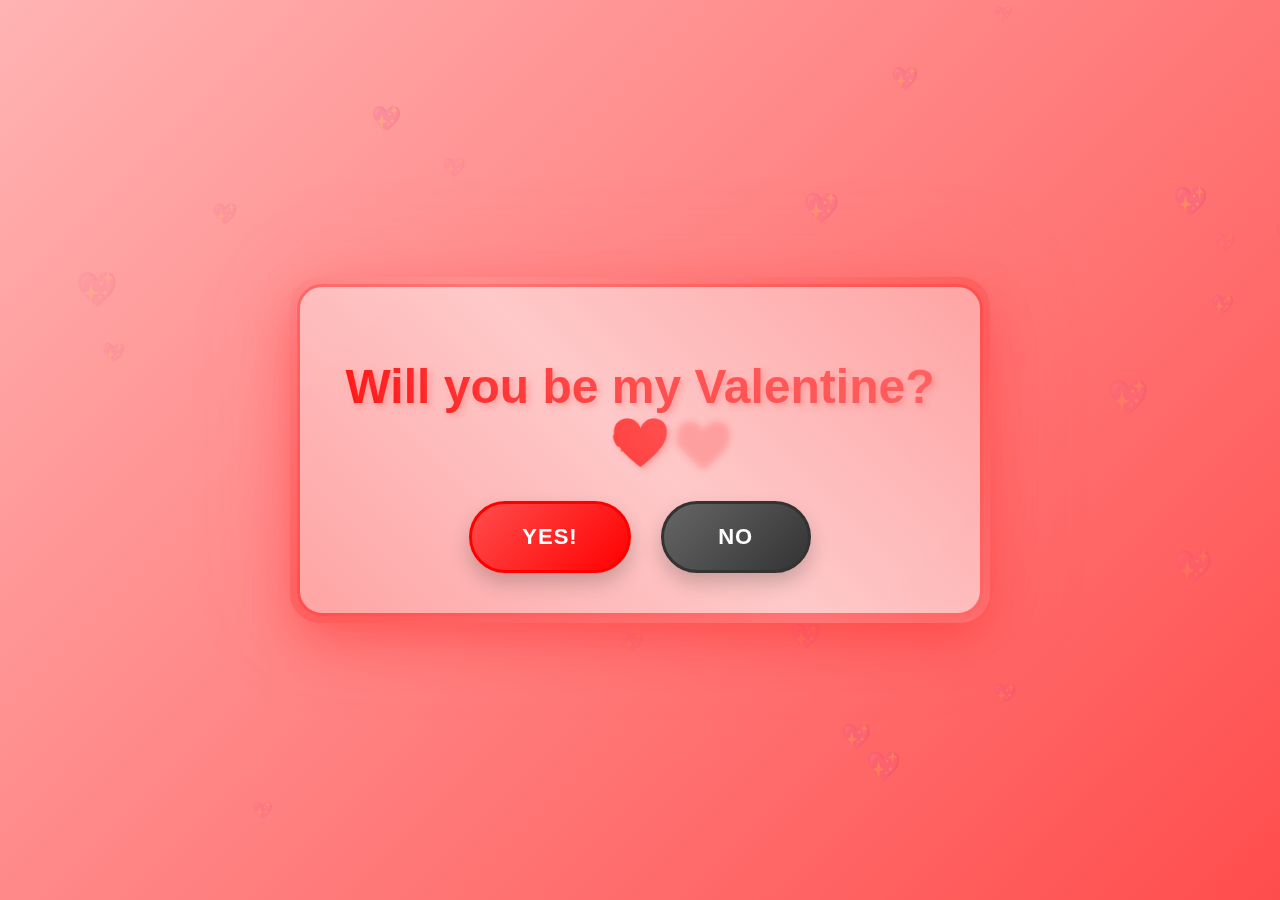
<file: index.html>
<!DOCTYPE html>
<html lang="en">
<head>
    <meta charset="UTF-8">
    <meta name="viewport" content="width=device-width, initial-scale=1.0">
    <title>Will You Be My Valentine?</title>
    <link rel="stylesheet" href="styles.css">
</head>
<body>
    <div class="container">
        <h1>Will you be my Valentine? 💝</h1>
        <div class="buttons">
            <button class="yes-button" id="yesButton">Yes!</button>
            <button class="no-button" id="noButton">No</button>
        </div>
    </div>
    
    <script src="script.js"></script>
</body>
</html>
</file>
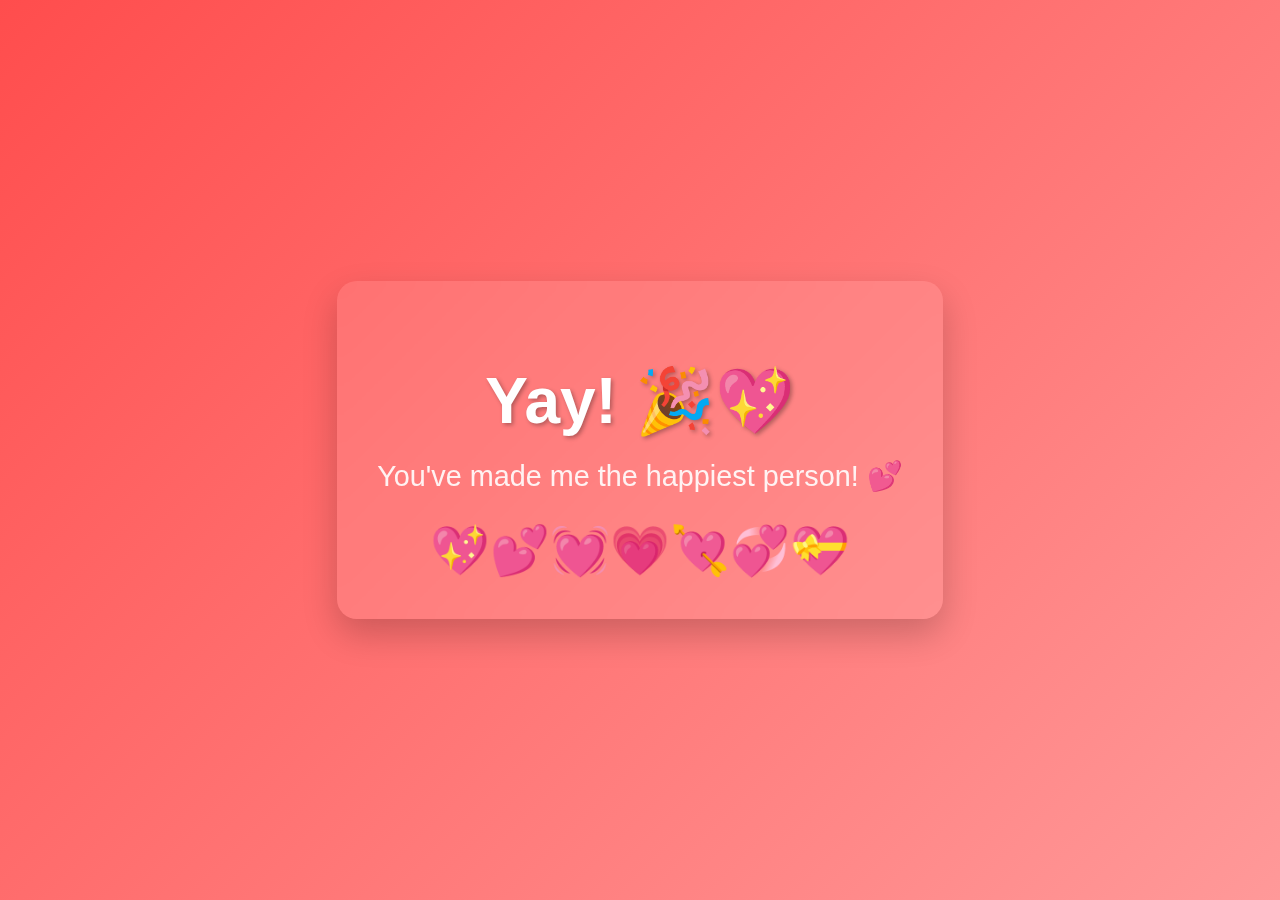
<file: yes_page.html>
<!DOCTYPE html>
<html lang="en">
<head>
    <meta charset="UTF-8">
    <meta name="viewport" content="width=device-width, initial-scale=1.0">
    <title>Yay! 💖</title>
    <style>
        body {
            display: flex;
            justify-content: center;
            align-items: center;
            height: 100vh;
            margin: 0;
            background: linear-gradient(135deg, #ff4d4d, #ff9999);
            font-family: 'Arial', sans-serif;
            text-align: center;
            flex-direction: column;
            color: white;
        }
        
        .content {
            padding: 40px;
            background-color: rgba(255, 255, 255, 0.1);
            border-radius: 20px;
            backdrop-filter: blur(10px);
            box-shadow: 0 15px 35px rgba(0, 0, 0, 0.2);
        }
        
        h1 {
            font-size: 4rem;
            margin-bottom: 20px;
            text-shadow: 2px 2px 4px rgba(0, 0, 0, 0.3);
            animation: bounce 1s infinite alternate;
        }
        
        p {
            font-size: 1.8rem;
            margin-top: 0;
            opacity: 0.9;
        }
        
        .hearts {
            font-size: 3rem;
            margin-top: 20px;
            animation: float 3s infinite ease-in-out;
        }
        
        @keyframes bounce {
            from { transform: translateY(0px); }
            to { transform: translateY(-20px); }
        }
        
        @keyframes float {
            0%, 100% { transform: translateY(0px); }
            50% { transform: translateY(-15px); }
        }
    </style>
</head>
<body>
    <div class="content">
        <h1>Yay! 🎉💖</h1>
        <p>You've made me the happiest person! 💕</p>
        <div class="hearts">
            💖💕💓💗💘💞💝
        </div>
    </div>
</body>
</html>
</file>
<file: styles.css>
body {
    display: flex;
    justify-content: center;
    align-items: center;
    height: 100vh;
    margin: 0;
    font-family: 'Arial', sans-serif;
    text-align: center;
    flex-direction: column;
    overflow: hidden;
    background: linear-gradient(135deg, #ffb3b3 0%, #ff4d4d 25%, #ff1a1a 50%, #cc0000 75%, #990000 100%);
    background-size: 400% 400%;
    animation: gradientBG 15s ease infinite;
    position: relative;
}

/* Floating hearts decoration */
.floating-hearts {
    position: absolute;
    width: 100%;
    height: 100%;
    pointer-events: none;
    z-index: -1;
}

.heart {
    position: absolute;
    color: rgba(255, 255, 255, 0.3);
    font-size: 24px;
    animation: float 6s infinite ease-in-out;
}

/* Confetti container */
.confetti-container {
    position: fixed;
    top: 0;
    left: 0;
    width: 100%;
    height: 100%;
    pointer-events: none;
    z-index: 1000;
    display: none;
}

.confetti {
    position: absolute;
    width: 10px;
    height: 10px;
    opacity: 0;
}

/* Sparkles */
.sparkle {
    position: absolute;
    width: 4px;
    height: 4px;
    background: white;
    border-radius: 50%;
    animation: sparkle 1s infinite;
}

.container {
    padding: 40px;
    background: rgba(255, 255, 255, 0.95);
    border-radius: 25px;
    box-shadow: 0 20px 50px rgba(255, 20, 20, 0.4),
                0 0 100px rgba(255, 100, 100, 0.3),
                inset 0 0 20px rgba(255, 255, 255, 0.3);
    max-width: 600px;
    width: 90%;
    position: relative;
    border: 3px solid #ff4d4d;
    z-index: 1;
    backdrop-filter: blur(10px);
}

.container::before {
    content: '';
    position: absolute;
    top: -10px;
    left: -10px;
    right: -10px;
    bottom: -10px;
    background: linear-gradient(45deg, #ff4d4d, #ff9999, #ff4d4d);
    border-radius: 30px;
    z-index: -1;
    opacity: 0.5;
    animation: borderGlow 2s infinite alternate;
}

h1 {
    color: #ff4d4d;
    margin-bottom: 30px;
    font-size: 3rem;
    text-shadow: 3px 3px 6px rgba(255, 77, 77, 0.3);
    position: relative;
    background: linear-gradient(45deg, #ff0000, #ff4d4d, #ff6666);
    -webkit-background-clip: text;
    background-clip: text;
    color: transparent;
    animation: textGlow 2s infinite alternate;
}

h1::after {
    content: '💝';
    position: absolute;
    animation: heartBeat 1.5s infinite;
}

.buttons {
    display: flex;
    gap: 30px;
    margin-top: 30px;
    justify-content: center;
    flex-wrap: wrap;
    position: relative;
}

.yes-button, .no-button {
    padding: 20px 50px;
    font-size: 22px;
    border: none;
    border-radius: 60px;
    cursor: pointer;
    transition: all 0.3s ease;
    font-weight: bold;
    min-width: 150px;
    position: relative;
    overflow: hidden;
    letter-spacing: 1px;
    text-transform: uppercase;
    box-shadow: 0 10px 20px rgba(0, 0, 0, 0.2);
    z-index: 1;
}

.yes-button {
    background: linear-gradient(135deg, #ff4d4d, #ff0000);
    color: white;
    border: 3px solid #ff0000;
}

.no-button {
    background: linear-gradient(135deg, #666666, #333333);
    color: white;
    border: 3px solid #333;
}

.yes-button::before, .no-button::before {
    content: '';
    position: absolute;
    top: 0;
    left: -100%;
    width: 100%;
    height: 100%;
    background: linear-gradient(90deg, transparent, rgba(255, 255, 255, 0.3), transparent);
    transition: 0.5s;
    z-index: -1;
}

.yes-button:hover::before, .no-button:hover::before {
    left: 100%;
}

.yes-button:hover {
    background: linear-gradient(135deg, #ff3333, #cc0000);
    transform: translateY(-5px) scale(1.1);
    box-shadow: 0 15px 30px rgba(255, 0, 0, 0.4);
    animation: yesPulse 0.5s infinite alternate;
}

.no-button:hover {
    background: linear-gradient(135deg, #555555, #222222);
    transform: translateY(-5px) scale(1.1);
    box-shadow: 0 15px 30px rgba(0, 0, 0, 0.4);
}

.yes-button:active, .no-button:active {
    transform: translateY(0) scale(0.95);
}

/* Glitch effect for yes button when text overflows */
.yes-button.glitching {
    animation: glitch 0.3s infinite;
    box-shadow: 0 0 20px #ff0000;
    position: relative;
    overflow: visible;
}

.yes-button.glitching::after {
    content: attr(data-text);
    position: absolute;
    top: 0;
    left: 0;
    width: 100%;
    height: 100%;
    background: linear-gradient(135deg, #ff4d4d, #ff0000);
    color: white;
    display: flex;
    align-items: center;
    justify-content: center;
    border-radius: 60px;
    animation: glitchClip 0.2s infinite;
}

/* Animations */
@keyframes gradientBG {
    0% { background-position: 0% 50%; }
    50% { background-position: 100% 50%; }
    100% { background-position: 0% 50%; }
}

@keyframes float {
    0%, 100% { transform: translateY(0) rotate(0deg); }
    50% { transform: translateY(-20px) rotate(10deg); }
}

@keyframes textGlow {
    from { filter: drop-shadow(0 0 5px rgba(255, 0, 0, 0.5)); }
    to { filter: drop-shadow(0 0 20px rgba(255, 0, 0, 0.8)); }
}

@keyframes heartBeat {
    0%, 100% { transform: scale(1); }
    50% { transform: scale(1.3); }
}

@keyframes borderGlow {
    from { opacity: 0.3; }
    to { opacity: 0.7; }
}

@keyframes yesPulse {
    from { box-shadow: 0 0 10px rgba(255, 0, 0, 0.5); }
    to { box-shadow: 0 0 30px rgba(255, 0, 0, 0.8); }
}

@keyframes sparkle {
    0%, 100% { opacity: 0; transform: scale(0); }
    50% { opacity: 1; transform: scale(1); }
}

@keyframes glitch {
    0% { transform: translate(0); }
    20% { transform: translate(-3px, 3px); }
    40% { transform: translate(-3px, -3px); }
    60% { transform: translate(3px, 3px); }
    80% { transform: translate(3px, -3px); }
    100% { transform: translate(0); }
}

@keyframes glitchClip {
    0% { clip-path: inset(0 0 0 0); }
    20% { clip-path: inset(20% 0 60% 0); }
    40% { clip-path: inset(80% 0 20% 0); }
    60% { clip-path: inset(0 30% 0 70%); }
    80% { clip-path: inset(50% 0 50% 0); }
    100% { clip-path: inset(0 0 0 0); }
}

@keyframes shake {
    0%, 100% { transform: translateX(0); }
    10%, 30%, 50%, 70%, 90% { transform: translateX(-5px); }
    20%, 40%, 60%, 80% { transform: translateX(5px); }
}

@media (max-width: 500px) {
    .buttons {
        flex-direction: column;
        align-items: center;
        gap: 20px;
    }
    
    .yes-button, .no-button {
        width: 100%;
        max-width: 250px;
        padding: 18px 30px;
    }
    
    h1 {
        font-size: 2.2rem;
    }
}
</file>
